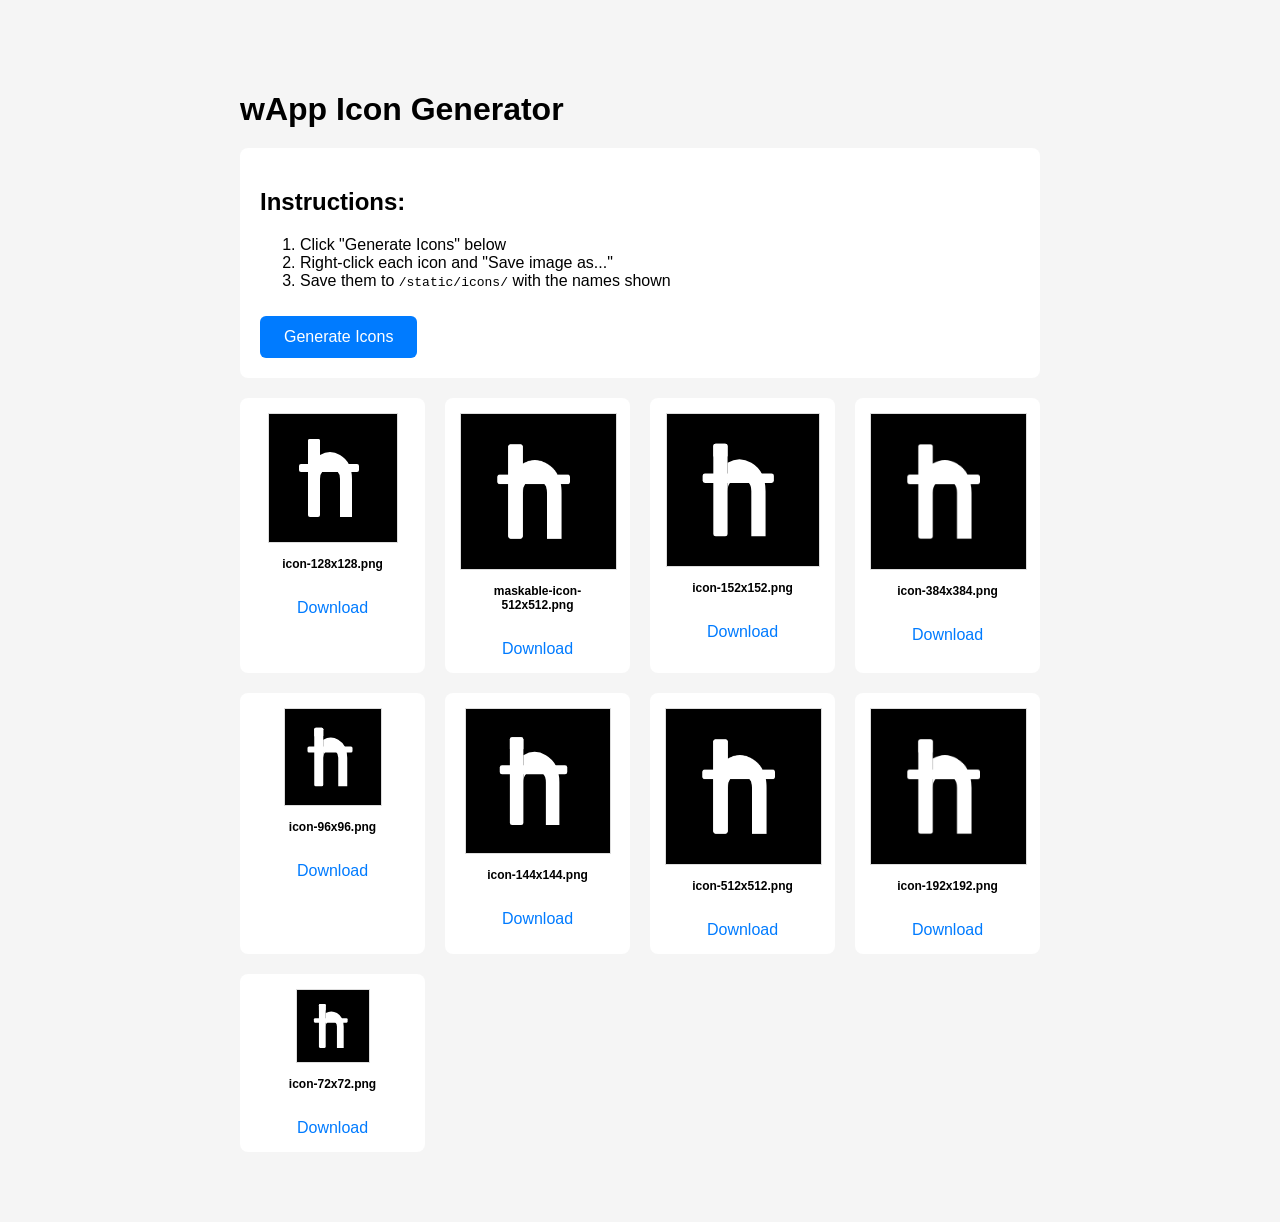
<file: generate_icons.html>
<!DOCTYPE html>
<html>
<head>
    <title>Icon Generator - wApp</title>
    <style>
        body {
            font-family: sans-serif;
            max-width: 800px;
            margin: 50px auto;
            padding: 20px;
            background: #f5f5f5;
        }
        h1 {
            margin-bottom: 20px;
        }
        .instructions {
            background: #fff;
            padding: 20px;
            border-radius: 8px;
            margin-bottom: 20px;
        }
        canvas {
            display: none;
        }
        .icons-grid {
            display: grid;
            grid-template-columns: repeat(auto-fit, minmax(150px, 1fr));
            gap: 20px;
            margin-top: 20px;
        }
        .icon-item {
            background: #fff;
            padding: 15px;
            border-radius: 8px;
            text-align: center;
        }
        .icon-item img {
            max-width: 100%;
            border: 1px solid #ddd;
        }
        button {
            background: #007bff;
            color: white;
            border: none;
            padding: 12px 24px;
            border-radius: 6px;
            cursor: pointer;
            font-size: 16px;
            margin-top: 10px;
        }
        button:hover {
            background: #0056b3;
        }
        .download-link {
            display: inline-block;
            margin-top: 10px;
            color: #007bff;
            text-decoration: none;
        }
        .download-link:hover {
            text-decoration: underline;
        }
    </style>
</head>
<body>
    <h1>wApp Icon Generator</h1>
    
    <div class="instructions">
        <h2>Instructions:</h2>
        <ol>
            <li>Click "Generate Icons" below</li>
            <li>Right-click each icon and "Save image as..."</li>
            <li>Save them to <code>/static/icons/</code> with the names shown</li>
        </ol>
        <button onclick="generateIcons()">Generate Icons</button>
    </div>

    <div id="iconsContainer" class="icons-grid"></div>

    <svg id="sourceSVG" style="display:none;" xmlns="http://www.w3.org/2000/svg" viewBox="0 0 512 512">
        <!-- Black background -->
        <rect width="512" height="512" fill="#000000"/>
        
        <!-- Planck constant symbol (ℏ) - h with bar -->
        <g fill="#FFFFFF">
            <!-- Vertical stem of h -->
            <rect x="156" y="100" width="48" height="312" rx="8"/>
            
            <!-- Top of h stem -->
            <rect x="156" y="100" width="48" height="48" rx="8"/>
            
            <!-- Curved bowl of h -->
            <path d="M 204 260 Q 204 220, 244 220 Q 284 220, 284 260 L 284 412 L 332 412 L 332 260 Q 332 192, 284 164 Q 244 140, 204 164 L 204 260 Z" />
            
            <!-- Horizontal bar through the h (this makes it ℏ) -->
            <rect x="120" y="200" width="240" height="32" rx="8"/>
        </g>
    </svg>

    <script>
        const sizes = [
            { size: 72, name: 'icon-72x72.png' },
            { size: 96, name: 'icon-96x96.png' },
            { size: 128, name: 'icon-128x128.png' },
            { size: 144, name: 'icon-144x144.png' },
            { size: 152, name: 'icon-152x152.png' },
            { size: 192, name: 'icon-192x192.png' },
            { size: 384, name: 'icon-384x384.png' },
            { size: 512, name: 'icon-512x512.png' },
            { size: 512, name: 'maskable-icon-512x512.png' }
        ];

        function generateIcons() {
            const container = document.getElementById('iconsContainer');
            container.innerHTML = '';

            const svg = document.getElementById('sourceSVG');
            const svgData = new XMLSerializer().serializeToString(svg);
            const svgBlob = new Blob([svgData], { type: 'image/svg+xml;charset=utf-8' });
            const svgUrl = URL.createObjectURL(svgBlob);

            sizes.forEach(({ size, name }) => {
                const img = new Image();
                img.onload = function() {
                    const canvas = document.createElement('canvas');
                    canvas.width = size;
                    canvas.height = size;
                    const ctx = canvas.getContext('2d');
                    
                    ctx.drawImage(img, 0, 0, size, size);
                    
                    const iconItem = document.createElement('div');
                    iconItem.className = 'icon-item';
                    
                    const iconImg = document.createElement('img');
                    iconImg.src = canvas.toDataURL('image/png');
                    iconImg.alt = name;
                    
                    const label = document.createElement('div');
                    label.textContent = name;
                    label.style.marginTop = '10px';
                    label.style.fontSize = '12px';
                    label.style.fontWeight = 'bold';
                    
                    const downloadLink = document.createElement('a');
                    downloadLink.href = canvas.toDataURL('image/png');
                    downloadLink.download = name;
                    downloadLink.textContent = 'Download';
                    downloadLink.className = 'download-link';
                    
                    iconItem.appendChild(iconImg);
                    iconItem.appendChild(label);
                    iconItem.appendChild(document.createElement('br'));
                    iconItem.appendChild(downloadLink);
                    
                    container.appendChild(iconItem);
                };
                img.src = svgUrl;
            });
        }

        // Auto-generate on page load
        window.onload = function() {
            generateIcons();
        };
    </script>
</body>
</html>
</file>
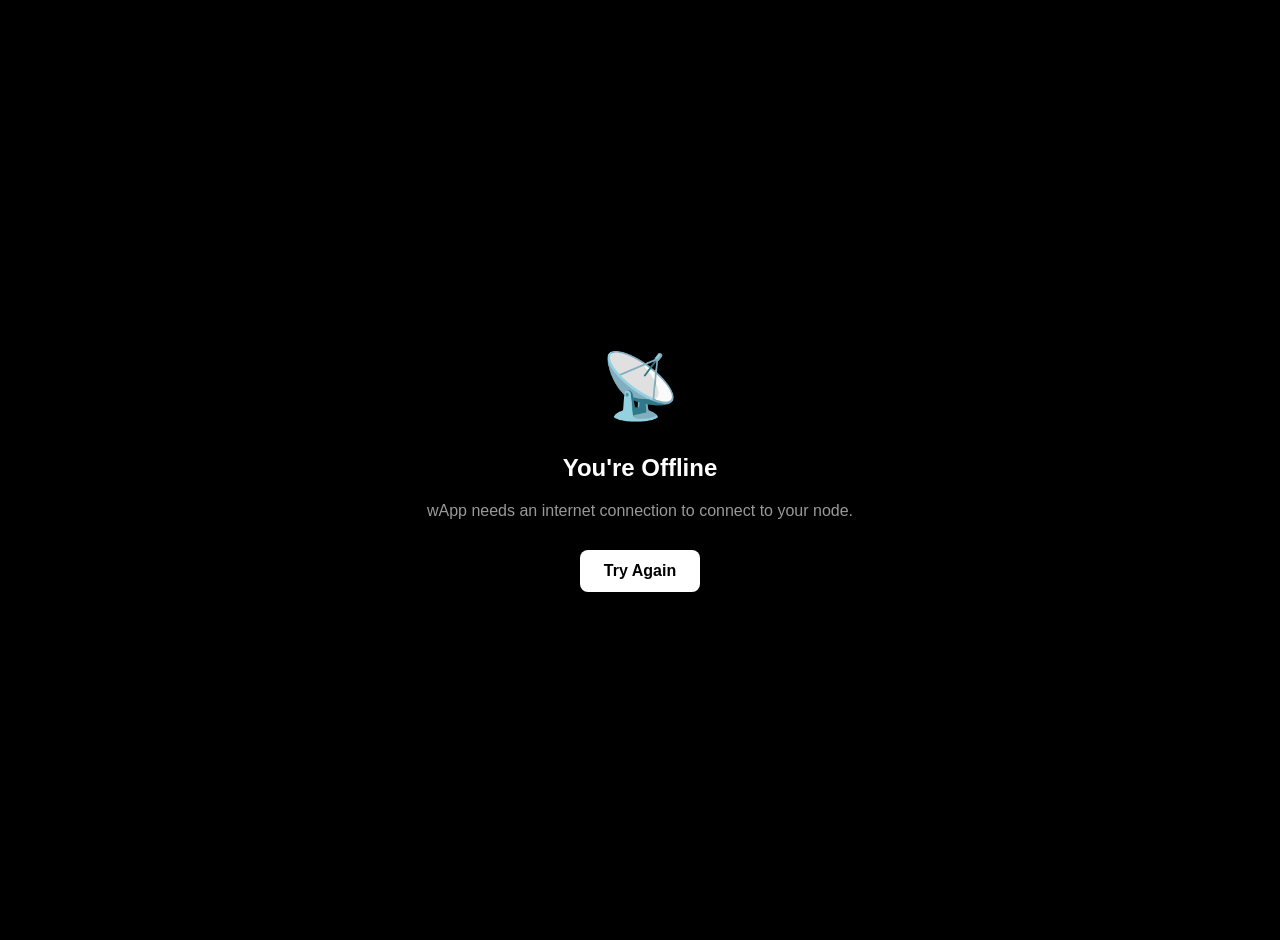
<file: offline.html>
<!DOCTYPE html>
<html lang="en">
<head>
    <meta charset="UTF-8">
    <meta name="viewport" content="width=device-width, initial-scale=1.0">
    <title>wApp - Offline</title>
    <style>
        body {
            font-family: -apple-system, BlinkMacSystemFont, "Segoe UI", Roboto, sans-serif;
            display: flex;
            flex-direction: column;
            align-items: center;
            justify-content: center;
            height: 100vh;
            margin: 0;
            background: #000;
            color: #fff;
            text-align: center;
            padding: 20px;
        }
        .icon {
            font-size: 64px;
            margin-bottom: 20px;
        }
        h1 {
            font-size: 24px;
            margin: 10px 0;
        }
        p {
            color: #999;
            margin: 10px 0;
        }
        button {
            margin-top: 20px;
            padding: 12px 24px;
            background: #fff;
            color: #000;
            border: none;
            border-radius: 8px;
            font-size: 16px;
            font-weight: 600;
            cursor: pointer;
        }
    </style>
</head>
<body>
    <div class="icon">📡</div>
    <h1>You're Offline</h1>
    <p>wApp needs an internet connection to connect to your node.</p>
    <button onclick="window.location.reload()">Try Again</button>
</body>
</html>
</file>
